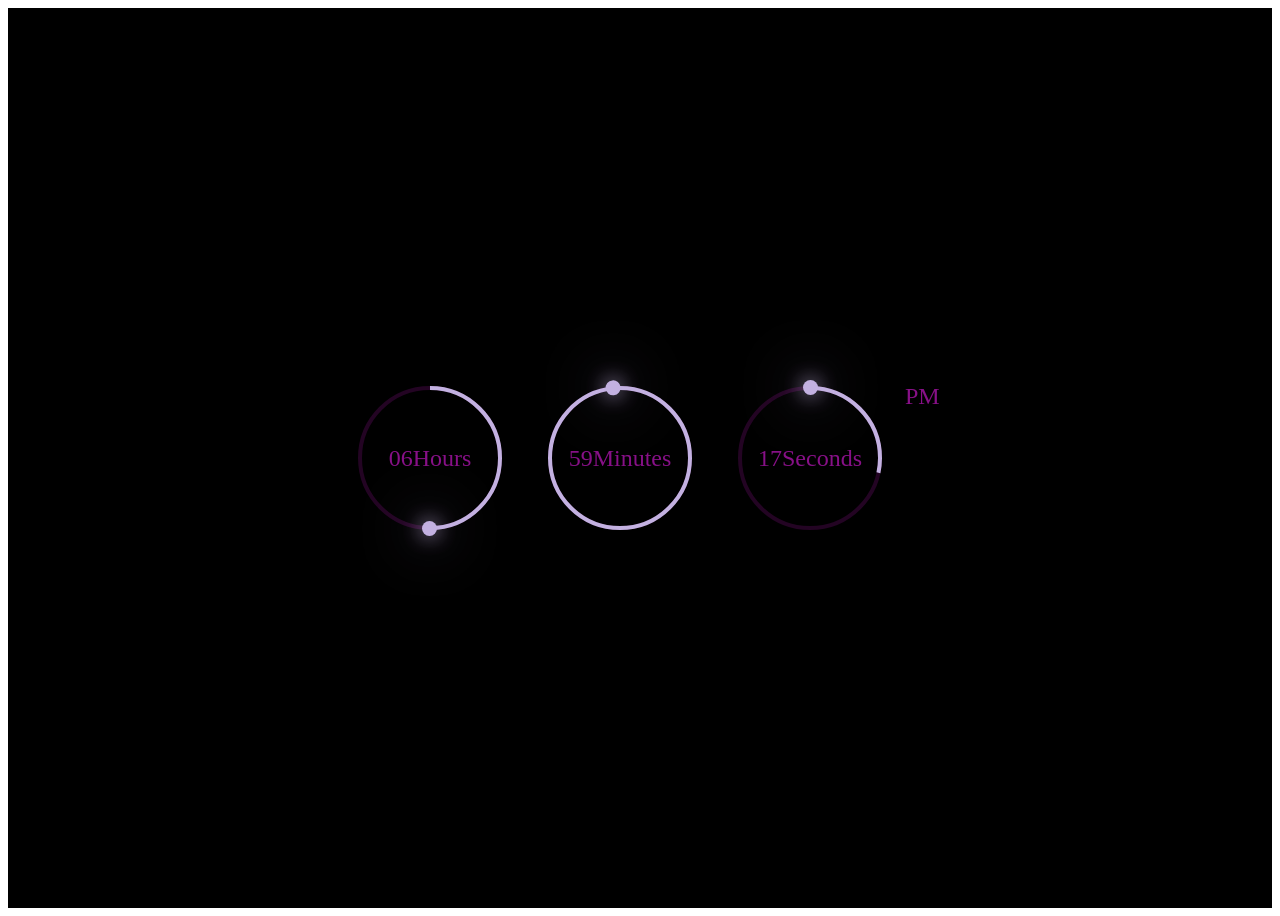
<file: index.html>
<!DOCTYPE html>
<html lang="en">
<head>
    <meta charset="UTF-8">
    <meta http-equiv="X-UA-Compatible" content="IE=edge">
    <meta name="viewport" content="width=device-width, initial-scale=1.0">
    <title>Document</title>
    <link rel="stylesheet" href="style.css">
    <script type="text/javascript" src="script.js"></script>
</head>
<body>
  <div class="container">
    <div id="time">
      <div class="circle" style="--color: #C3B1E1">
        <div class="dots h_dot"></div>
        <svg>
          <circle cx="70" cy="70" r="70"></circle>
          <circle cx="70" cy="70" r="70" id="hh"></circle>
        </svg>
        <div id="hours">00</div>
      </div>
        <div class="circle" style="--color: #C3B1E1">
        <div class="dots m_dot"></div>
        <svg>
          <circle cx="70" cy="70" r="70"></circle>
          <circle cx="70" cy="70" r="70" id="mm"></circle>
        </svg>
        <div id="minutes">00</div>
      </div>
      <div class="circle" style="--color: #C3B1E1">
      <div class="dots m_dot"></div>
        <svg>
          <circle cx="70" cy="70" r="70"></circle>
          <circle cx="70" cy="70" r="70" id="ss"></circle>
        </svg>
        <div id="seconds">00</div>
      
        </div>
      <div class="ap">
        <div id="ampm">AM</div>
      </div>
    </div>
  </div>
</body>
</html>
</file>
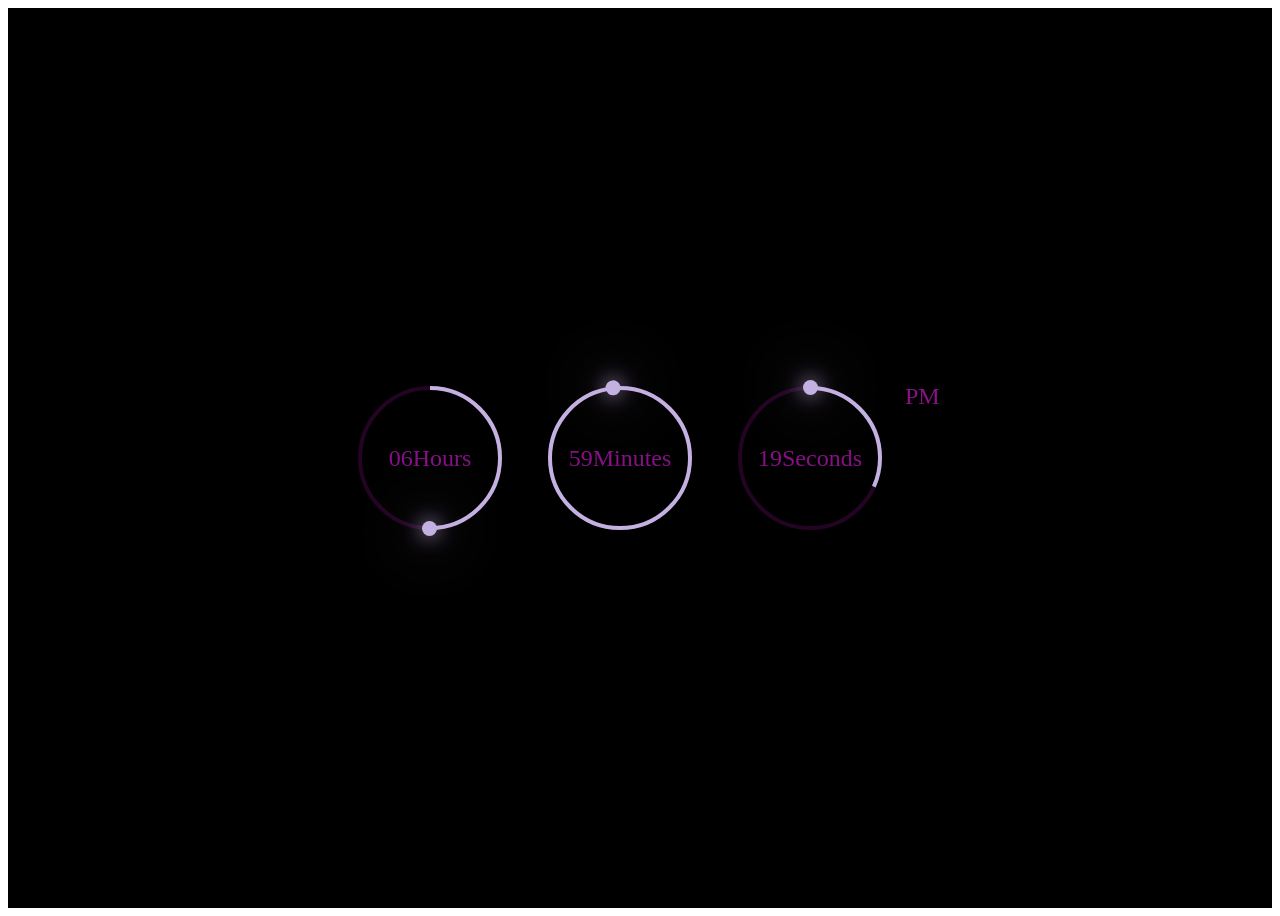
<file: digital clock.html>
<!DOCTYPE html>
<html lang="en">
<head>
    <meta charset="UTF-8">
    <meta http-equiv="X-UA-Compatible" content="IE=edge">
    <meta name="viewport" content="width=device-width, initial-scale=1.0">
    <title>Document</title>
    <link rel="stylesheet" href="style.css">
    <script type="text/javascript" src="script.js"></script>
</head>
<body>
  <div class="container">
    <div id="time">
      <div class="circle" style="--color: #C3B1E1">
        <div class="dots h_dot"></div>
        <svg>
          <circle cx="70" cy="70" r="70"></circle>
          <circle cx="70" cy="70" r="70" id="hh"></circle>
        </svg>
        <div id="hours">00</div>
      </div>
        <div class="circle" style="--color: #C3B1E1">
        <div class="dots m_dot"></div>
        <svg>
          <circle cx="70" cy="70" r="70"></circle>
          <circle cx="70" cy="70" r="70" id="mm"></circle>
        </svg>
        <div id="minutes">00</div>
      </div>
      <div class="circle" style="--color: #C3B1E1">
      <div class="dots m_dot"></div>
        <svg>
          <circle cx="70" cy="70" r="70"></circle>
          <circle cx="70" cy="70" r="70" id="ss"></circle>
        </svg>
        <div id="seconds">00</div>
      
        </div>
      <div class="ap">
        <div id="ampm">AM</div>
      </div>
    </div>
  </div>
</body>
</html>
</file>
<file: style.css>
<style>
  @import url('https://fonts.googleapis.com/css2?family=Rubik+Glitch+Pop&display=swap');
</style>

* {
  margin: 0;
  padding: 0;
  box-sizing: border-box;
  font-family: 'Rubik', sans-serif;
}

.container {
  width: 100%;
  min-height: 100vh;
  display: flex;
  justify-content: center;
  align-items: center;
  background:black;
}

#time {
  display:flex;
  gap: 40px;
  color:rgba(165, 20, 165, 0.82);
}

#time .circle {
  position: relative;
  width: 150px;
  height: 150px;
  display: flex;
  justify-content: center;
  align-items: center;
}

#time .circle svg {
  position: relative;
  width: 150px;
  height: 150px;
  transform: rotate(270deg);
}

#time .circle svg circle {
  width: 100%;
  height: 100%;
  fill: transparent;
  stroke: rgba(87, 10, 87, 0.406);
  stroke-width: 4px;
  transform: translate(5px, 5px);
}

#time .circle svg circle:nth-child(2) {
  stroke: var(--color);
  stroke-dasharray: 440;
}

#time div {
  position: absolute;
  text-align: center;
  font-size: 1.5rem;
  font-weight: 500;
}

#time div span {
  position: absolute;
  transform: translate(-50%, 0px);
  font-size: 0.5rem;
  font-weight: 300;
  letter-spacing: 0.1rem;
  text-transform: uppercase;
}

#time .ap {
  position:relative;
  font-size: 1rem;
  transform: translate(-20px);
}

.dots {
  position: absolute;
  width: 100%;
  height: 100%;
  display: flex;
  justify-content: center;
  z-index: 10;
}

.dots::before {
  content: '';
  position: absolute;
  top: -3px;
  width: 15px;
  height: 15px;
  background: var(--color);
  border-radius: 50%;
  box-shadow: 0 0 20px var(--color), 0 0 60px var(--color  );
}
</file>
